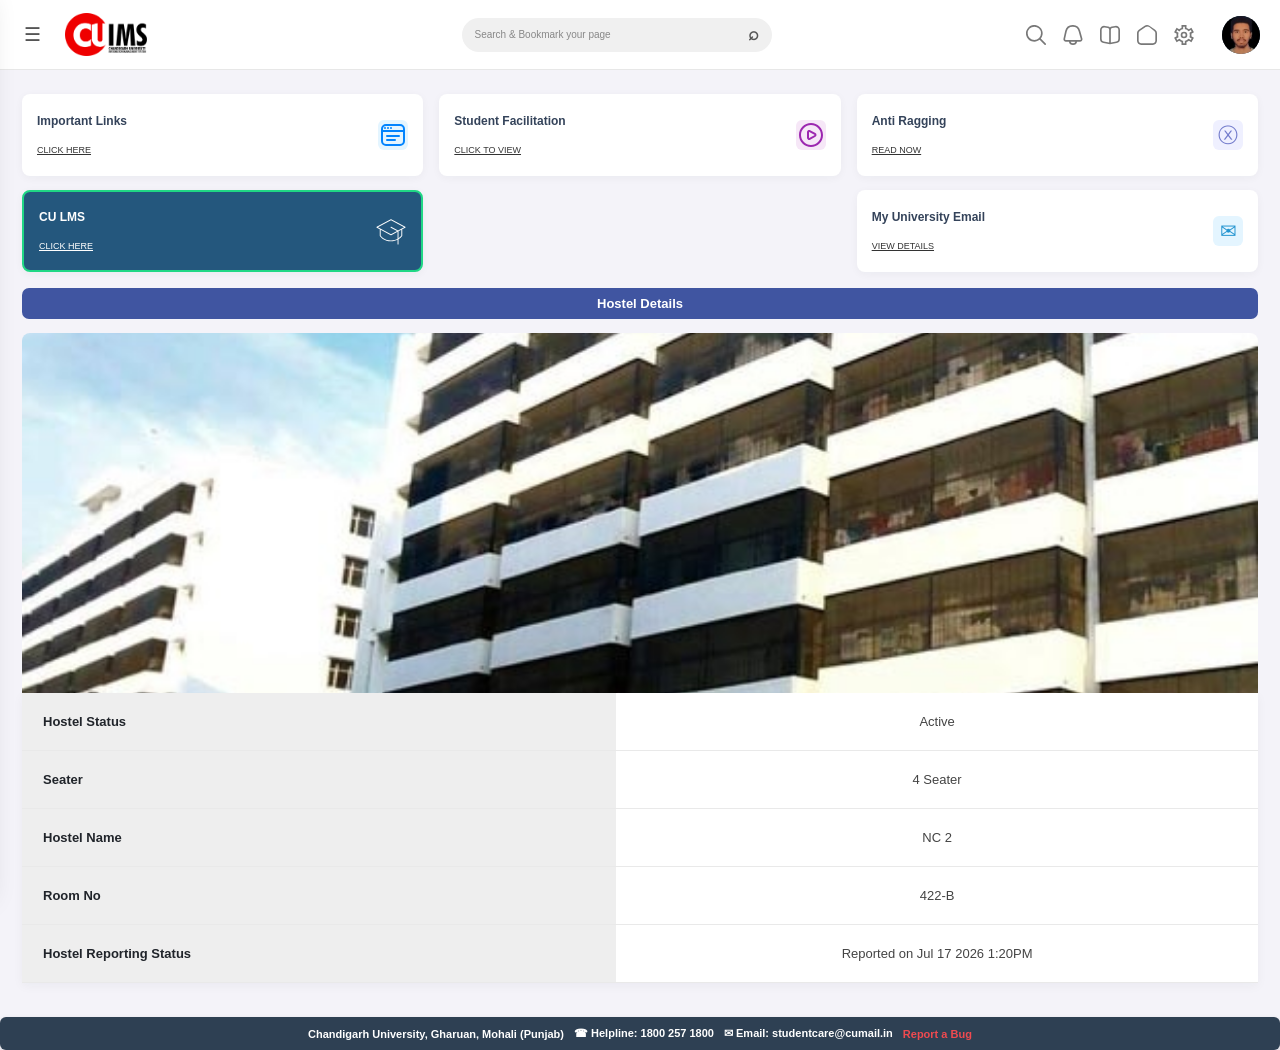
<file: index.html>
<!DOCTYPE html>
<html lang="en">
<head>
  <meta charset="UTF-8">
  <meta name="viewport" content="width=device-width, initial-scale=1.0">
  <meta name="theme-color" content="#c92e31">
  <title>CUIMS — Student Dashboard</title>
  <link rel="stylesheet" href="style.css">
</head>
<body>
  <!-- Demonstration UI only: not connected to the official CUIMS portal. -->
  <nav class="top-nav">
    <button class="hamburger" aria-label="Open menu" id="menuButton">☰</button>
    <img class="cuims-logo" src="assets/cuims-logo.png" alt="CUIMS — Chandigarh University Information Management System">
    <label class="search"><span>Search &amp; Bookmark your page</span><b aria-hidden="true">⌕</b></label>
    <div class="nav-icons" aria-label="Quick navigation">
      <button class="nav-icon" aria-label="Search">
        <svg viewBox="0 0 24 24" aria-hidden="true"><path d="M23.707 22.293l-5.969-5.969a10.016 10.016 0 1 0-1.414 1.414l5.969 5.969a1 1 0 0 0 1.414-1.414ZM10 18a8 8 0 1 1 8-8 8.009 8.009 0 0 1-8 8Z"/></svg>
      </button>
      <button class="nav-icon" aria-label="Notifications">
        <svg viewBox="0 0 24 24" aria-hidden="true"><path d="M23.259 16.2l-2.6-9.371A9.321 9.321 0 0 0 2.576 7.3L.565 16.35A3 3 0 0 0 3.493 20H7.1a5 5 0 0 0 9.8 0h3.47a3 3 0 0 0 2.89-3.8ZM12 22a3 3 0 0 1-2.816-2h5.632A3 3 0 0 1 12 22Zm9.165-4.395a.993.993 0 0 1-.8.395H3.493a1 1 0 0 1-.976-1.217l2.011-9.05a7.321 7.321 0 0 1 14.2-.372l2.6 9.371a.993.993 0 0 1-.162.873Z"/></svg>
      </button>
      <button class="nav-icon" aria-label="Learning resources">
        <svg viewBox="0 0 24 24" aria-hidden="true"><path d="M22.2 2.163a4.992 4.992 0 0 0-4.1-1.081l-3.822.694A4 4 0 0 0 12 3.065a4 4 0 0 0-2.284-1.289L5.9 1.082A5 5 0 0 0 0 6v10.793a5 5 0 0 0 4.105 4.919l6.286 1.143a9 9 0 0 0 3.218 0l6.286-1.143A5 5 0 0 0 24 16.793V6a4.983 4.983 0 0 0-1.8-3.837ZM11 20.928c-.084-.012-.168-.026-.252-.041L4.463 19.745A3 3 0 0 1 2 16.793V6a3 3 0 0 1 3-3 3.081 3.081 0 0 1 .54.049l3.82.7A2 2 0 0 1 11 5.712Zm11-4.135a3 3 0 0 1-2.463 2.952l-6.285 1.142c-.084.015-.168.029-.252.041V5.712a2 2 0 0 1 1.642-1.968l3.821-.7A3 3 0 0 1 22 6Z"/></svg>
      </button>
      <button class="nav-icon" aria-label="Home">
        <svg viewBox="0 0 24 24" aria-hidden="true"><path d="M19 24H5c-2.757 0-5-2.243-5-5V9.724c0-1.665.824-3.215 2.204-4.145L9.203.855c1.699-1.146 3.895-1.146 5.594 0l7 4.724A5 5 0 0 1 24 9.724V19c0 2.757-2.243 5-5 5ZM12 1.997c-.584 0-1.168.172-1.678.517L3.322 7.237A3 3 0 0 0 2 9.724V19c0 1.654 1.346 3 3 3h14c1.654 0 3-1.346 3-3V9.724c0-.999-.494-1.929-1.321-2.486l-6.001-4.724A2.99 2.99 0 0 0 12 1.997Z"/></svg>
      </button>
      <button class="nav-icon" aria-label="Settings">
        <svg viewBox="0 0 24 24" aria-hidden="true"><path d="M15 24H9v-3.513a9 9 0 0 1-2.849-1.646L3.107 20.6l-3-5.2 3.043-1.755a9.1 9.1 0 0 1 0-3.29L.107 8.6l3-5.2 3.044 1.759A9 9 0 0 1 9 3.513V0h6v3.513a9 9 0 0 1 2.849 1.646L20.893 3.4l3 5.2-3.043 1.755a9.1 9.1 0 0 1 0 3.29l3.043 1.755-3 5.2-3.044-1.758A9 9 0 0 1 15 20.487Zm-4-2h2v-3.027l.751-.194a6.984 6.984 0 0 0 3.243-1.875l.543-.553 2.623 1.515 1-1.732-2.62-1.513.206-.746a7.048 7.048 0 0 0 0-3.75l-.206-.746 2.62-1.513-1-1.732-2.623 1.515-.543-.553a6.984 6.984 0 0 0-3.243-1.875L13 5.027V2h-2v3.027l-.751.194A6.984 6.984 0 0 0 7.006 7.1l-.543.553L3.84 6.134l-1 1.732 2.62 1.513-.206.746a7.048 7.048 0 0 0 0 3.75l.206.746-2.62 1.513 1 1.732 2.623-1.515.543.553a6.984 6.984 0 0 0 3.243 1.875l.751.194ZM12 16a4 4 0 1 1 4-4 4 4 0 0 1-4 4Zm0-6a2 2 0 1 0 2 2 2 2 0 0 0-2-2Z"/></svg>
      </button>
    </div>
    <img class="avatar profile-photo" src="assets/profile-photo.jpg" alt="Profile photo">
  </nav>

  <main class="page">
    <section class="quick-links">
      <a class="quick-card" href="#"><div><b>Important Links</b><small>CLICK HERE</small></div><span class="tile-icon blue" aria-hidden="true"><svg viewBox="0 0 24 24"><path d="m19 1h-14a5.006 5.006 0 0 0 -5 5v12a5.006 5.006 0 0 0 5 5h14a5.006 5.006 0 0 0 5-5v-12a5.006 5.006 0 0 0 -5-5zm-14 2h14a3 3 0 0 1 3 3v1h-20v-1a3 3 0 0 1 3-3zm14 18h-14a3 3 0 0 1 -3-3v-9h20v9a3 3 0 0 1 -3 3zm0-8a1 1 0 0 1 -1 1h-12a1 1 0 0 1 0-2h12a1 1 0 0 1 1 1zm-4 4a1 1 0 0 1 -1 1h-8a1 1 0 0 1 0-2h8a1 1 0 0 1 1 1zm-12-12a1 1 0 1 1 1 1 1 1 0 0 1 -1-1zm3 0a1 1 0 1 1 1 1 1 1 0 0 1 -1-1zm3 0a1 1 0 1 1 1 1 1 1 0 0 1 -1-1z" fill="#0284fe"/></svg></span></a>
      <a class="quick-card" href="#"><div><b>Student Facilitation</b><small>CLICK TO VIEW</small></div><span class="tile-icon purple" aria-hidden="true"><svg viewBox="0 0 24 24"><path d="m16.395,10.122l-5.192-2.843c-.673-.379-1.473-.372-2.138.017-.667.39-1.064,1.083-1.064,1.855v5.699c0,.772.397,1.465,1.064,1.855.34.199.714.297,1.087.297.358,0,.716-.091,1.041-.274l5.212-2.854c.687-.386,1.096-1.086,1.096-1.873s-.409-1.487-1.105-1.878Zm-.961,2.003l-5.212,2.855c-.019.01-.077.042-.147-.001-.074-.043-.074-.107-.074-.128v-5.699c0-.021,0-.085.074-.128.027-.016.052-.021.074-.021.036,0,.065.016.083.026l5.192,2.844c.019.011.076.043.076.13s-.058.119-.066.125ZM12,0C5.383,0,0,5.383,0,12s5.383,12,12,12,12-5.383,12-12S18.617,0,12,0Zm0,22c-5.514,0-10-4.486-10-10S6.486,2,12,2s10,4.486,10,10-4.486,10-10,10Z" fill="#9c27b0"/></svg></span></a>
      <a class="quick-card" href="#"><div><b>Anti Ragging</b><small>READ NOW</small></div><span class="tile-icon violet">ⓧ</span></a>
      <a class="quick-card selected" href="#"><div><b>CU LMS</b><small>CLICK HERE</small></div><span class="cap-icon" aria-hidden="true"><svg viewBox="0 0 256 256"><path d="M249.88281,92.4707l-120-64a3.99913,3.99913,0,0,0-3.76562,0l-120,64a4.00022,4.00022,0,0,0,0,7.0586L32,113.3335v52.1206a12.03771,12.03771,0,0,0,2.3916,7.18994C42.03516,182.81494,71.37305,216,128,216c23.07129,0,41.61035-5.50977,56-12.72607V240a4,4,0,0,0,8,0V198.842a106.886,106.886,0,0,0,29.60742-26.197A12.0372,12.0372,0,0,0,224,165.4541V113.3335l25.88281-13.8042a4.00022,4.00022,0,0,0,0-7.0586ZM128,208c-52.91992,0-80.13281-30.74023-87.21289-40.1626A3.93282,3.93282,0,0,1,40,165.4541v-47.854l86.11719,45.9292a4.001,4.001,0,0,0,3.76562,0L184,134.66675v59.574C170.12451,201.86523,151.63281,208,128,208Zm88-42.5459a3.93235,3.93235,0,0,1-.78809,2.38428A97.06518,97.06518,0,0,1,192,189.37671V130.40015l24-12.8Zm-28-41.98755L129.88281,92.4707a4.00012,4.00012,0,0,0-3.76562,7.0586L179.5,128,128,155.4668,16.5,96,128,36.5332,239.5,96Z" fill="#fff"/></svg></span></a>
      <a class="quick-card email-card" href="#"><div><b>My University Email</b><small>VIEW DETAILS</small></div><span class="tile-icon blue">✉</span></a>
    </section>

    <section class="hostel">
      <h1>Hostel Details</h1>
      <img class="hostel-banner" src="assets/hostel-building.jpg" alt="University hostel building">
      <div class="details">
        <div class="detail-row"><strong>Hostel Status</strong><span>Active</span></div>
        <div class="detail-row"><strong>Seater</strong><span>4 Seater</span></div>
        <div class="detail-row"><strong>Hostel Name</strong><span>NC 2</span></div>
        <div class="detail-row"><strong>Room No</strong><span>422-B</span></div>
        <div class="detail-row"><strong>Hostel Reporting Status</strong><span>Reported on Jul 17 2026 1:20PM</span></div>
      </div>
    </section>
  </main>

  <footer class="footer">
    <span>Chandigarh University, Gharuan, Mohali (Punjab)</span>
    <span>☎ Helpline: 1800 257 1800</span>
    <span>✉ Email: studentcare@cumail.in</span>
    <a href="#">Report a Bug</a>
  </footer>
  <div class="android-nav"><span>☰</span><span class="circle"></span><span>‹</span><span>♥</span></div>

  <aside class="side-menu" id="sideMenu">
    <button id="closeMenu" aria-label="Close menu">×</button>
    <h2>CUIMS</h2>
    <a href="#">Dashboard</a><a href="#">Important Links</a><a href="#">Student Facilitation</a><a href="#">CU LMS</a><a href="#">My University Email</a><a href="#">Hostel Details</a>
  </aside>
  <div class="scrim" id="scrim"></div>
  <script src="script.js"></script>
</body>
</html>
</file>
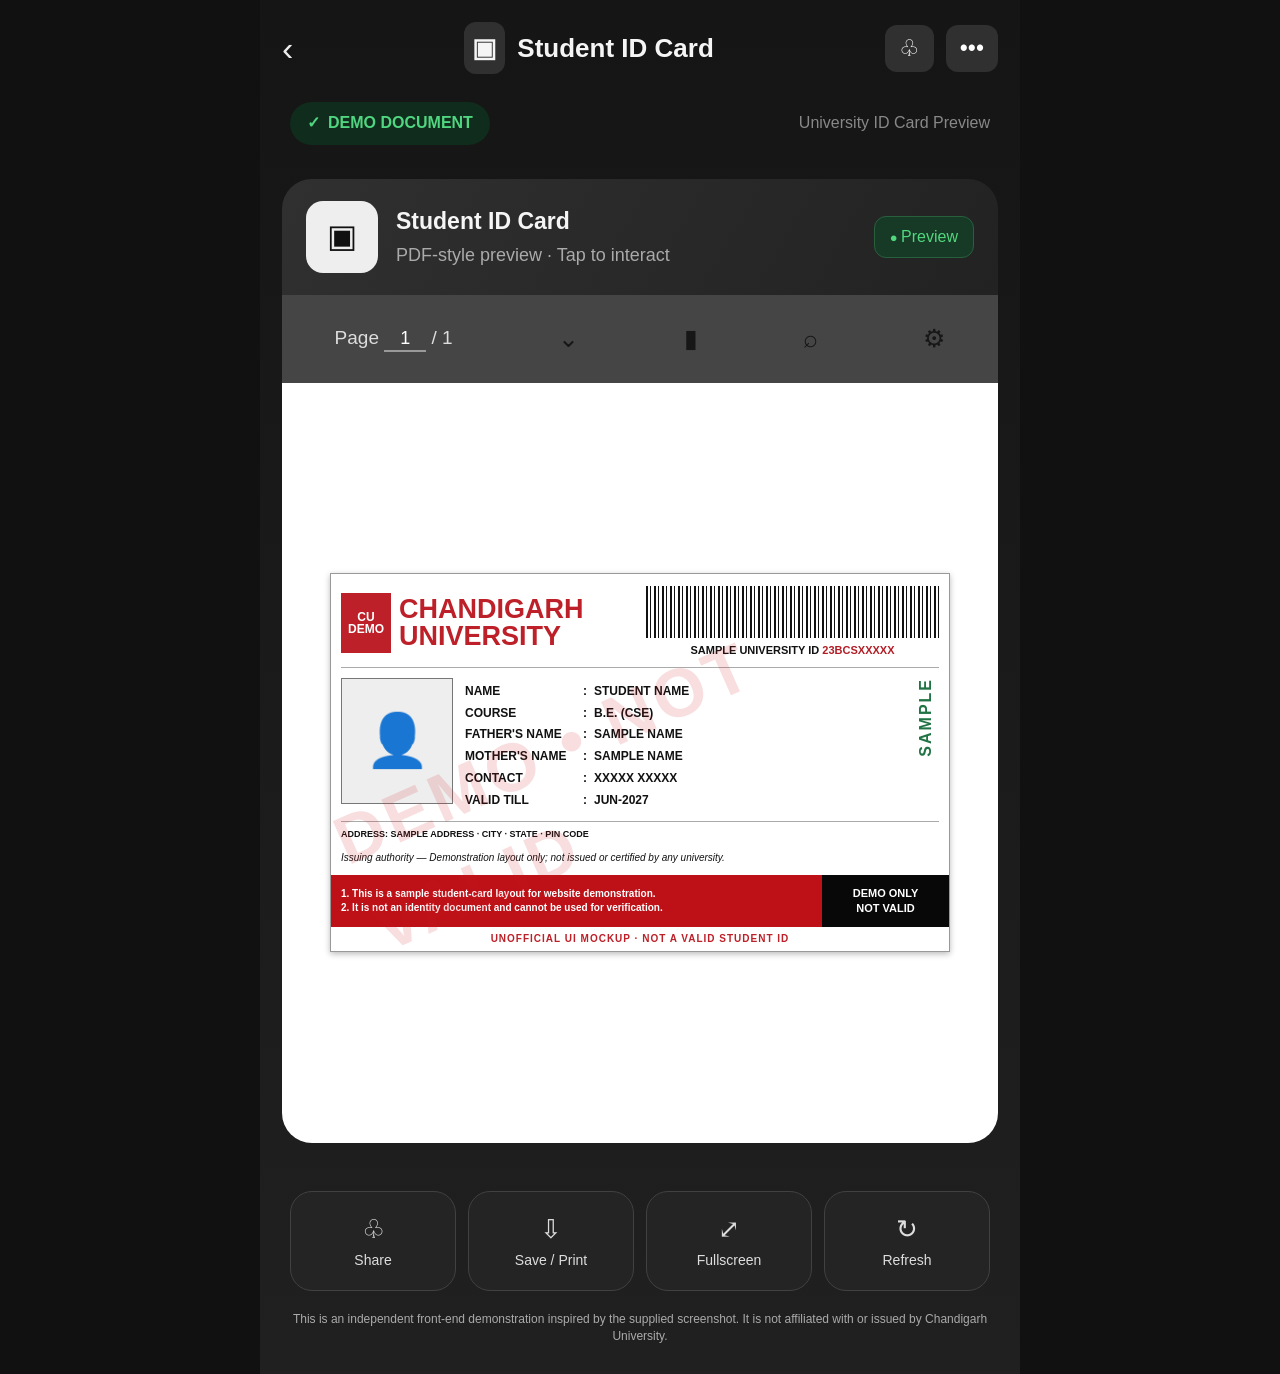
<file: student-id.html>
<!doctype html>
<html lang="en">
<head>
<meta charset="utf-8">
<meta name="viewport" content="width=device-width,initial-scale=1">
<meta name="theme-color" content="#111111">
<title>Student ID Card Preview | Demo</title>
<style>
:root{color-scheme:dark;--bg:#111;--panel:#292929;--muted:#a5a5a5;--green:#38c978;--red:#c91e25}
*{box-sizing:border-box}body{margin:0;background:#111;color:#f5f5f5;font:16px/1.4 Arial,Helvetica,sans-serif}
.viewer{width:min(100%,760px);min-height:100vh;margin:auto;padding:18px 22px 30px;background:linear-gradient(#151515,#202020)}
.topbar{display:flex;align-items:center;justify-content:space-between;gap:12px;padding:4px 0 24px}.back{font-size:34px;line-height:1;color:#eee}.top-title{font-size:clamp(18px,4vw,26px);font-weight:700;display:flex;align-items:center;gap:12px}.top-title span{background:#303030;border-radius:12px;padding:8px}.actions{display:flex;gap:12px}.iconbtn{border:0;border-radius:12px;background:#303030;color:white;font-size:23px;padding:10px 14px}
.meta{display:flex;justify-content:space-between;align-items:center;gap:10px;margin:4px 8px 34px;color:#888}.official{background:#102c1c;color:#50d580;border-radius:28px;padding:10px 17px;font-weight:700}.official:before{content:"✓";margin-right:8px}.filehead{display:flex;align-items:center;justify-content:space-between;gap:12px;background:linear-gradient(120deg,#303030,#222);padding:22px 24px;border-radius:30px 30px 0 0}.fileleft{display:flex;align-items:center;gap:18px}.fileicon{width:72px;height:72px;background:#eee;color:#111;border-radius:17px;display:grid;place-items:center;font-size:32px}.filehead h2{font-size:23px;margin:0 0 6px}.filehead p{margin:0;color:#aaa;font-size:18px}.valid{color:#51d77c;border:1px solid #28603d;background:#173a27;padding:9px 15px;border-radius:12px;white-space:nowrap}.valid:before{content:"● ";font-size:13px}.toolbar{height:88px;background:#454545;display:flex;align-items:center;justify-content:space-around;color:#171717}.page{color:#ddd;font-size:19px}.page input{width:42px;background:transparent;border:0;border-bottom:2px solid #999;color:white;font-size:18px;text-align:center}.tool{font-size:25px}.paper{background:#fff;color:#171717;padding:clamp(20px,5vw,48px) 12px;min-height:760px;display:flex;align-items:center;justify-content:center;border-radius:0 0 30px 30px}.idcard{position:relative;width:100%;max-width:620px;border:1px solid #999;background:#fff;padding:12px 10px 0;overflow:hidden;color:#111;box-shadow:0 2px 6px #bbb}.demo-watermark{position:absolute;inset:0;display:grid;place-items:center;pointer-events:none;z-index:2;font-size:clamp(30px,8vw,68px);font-weight:900;color:#d11b22;opacity:.14;transform:rotate(-24deg);letter-spacing:4px}.cardtop{display:grid;grid-template-columns:1fr 1fr;align-items:center;gap:12px;border-bottom:1px solid #aaa;padding-bottom:8px}.university{display:flex;align-items:center;gap:8px;color:#bd2028;font-weight:900;line-height:1}.crest{width:50px;height:60px;background:#bd2028;color:white;display:grid;place-items:center;font-weight:900;text-align:center;font-size:12px}.university strong{font-size:clamp(17px,4vw,27px)}.barcode{height:52px;background:repeating-linear-gradient(90deg,#111 0 2px,transparent 2px 4px,#111 4px 5px,transparent 5px 8px);margin-bottom:5px}.uid{font-size:11px;font-weight:800;text-align:center}.uid b{color:#b21d25}.details{display:grid;grid-template-columns:112px 1fr 24px;gap:12px;padding:10px 0 7px;align-items:start}.portrait{height:126px;border:1px solid #777;padding:3px;background:#eee;display:grid;place-items:center;font-size:52px;color:#777}.fields{font-size:clamp(9px,2vw,12px);font-weight:700}.field{display:grid;grid-template-columns:115px 8px 1fr;gap:3px;margin:5px 0}.field .key{font-weight:900}.field .value{font-weight:800}.hostel{writing-mode:vertical-rl;transform:rotate(180deg);color:#207344;font-weight:900;letter-spacing:2px}.address{font-size:9px;border-top:1px solid #aaa;padding:6px 0;font-weight:700}.authority{font-size:10px;font-style:italic;padding:5px 0 10px}.cardbottom{display:grid;grid-template-columns:1fr 125px;background:#bd1017;color:white;margin:0 -10px;padding:12px 10px;font-size:10px;font-weight:700}.cardbottom .web{background:#080808;margin:-12px -10px -12px 8px;display:grid;place-content:center;text-align:center;font-size:11px}.demo-note{text-align:center;color:#bd2028;font-size:10px;font-weight:900;letter-spacing:1px;margin:5px 0}.bottom-actions{display:grid;grid-template-columns:repeat(4,1fr);gap:12px;margin:48px 8px 0}.bottom-actions button{min-height:100px;border:1px solid #414141;background:#242424;color:#ddd;border-radius:22px;font-size:14px}.bottom-actions button span{display:block;font-size:26px;margin-bottom:7px}.disclaimer{text-align:center;color:#aaa;font-size:12px;margin:20px 8px 0}
@media(max-width:520px){.viewer{padding:14px 14px 24px}.meta{margin-bottom:26px}.filehead{padding:17px 15px}.fileicon{width:58px;height:58px}.filehead h2{font-size:18px}.filehead p{font-size:14px}.valid{font-size:13px;padding:7px 10px}.toolbar{height:72px}.paper{min-height:600px;padding:20px 6px}.details{grid-template-columns:82px 1fr 16px;gap:7px}.portrait{height:100px;font-size:38px}.field{grid-template-columns:85px 6px 1fr;font-size:8px}.address{font-size:7px}.cardbottom{grid-template-columns:1fr 90px;font-size:8px}.cardbottom .web{font-size:8px}.bottom-actions{gap:7px;margin-top:32px}.bottom-actions button{min-height:82px;font-size:12px}.topbar{padding-bottom:18px}}
</style>
</head>
<body>
<main class="viewer">
<header class="topbar"><div class="back" aria-hidden="true">‹</div><div class="top-title"><span>▣</span> Student ID Card</div><div class="actions"><button class="iconbtn" aria-label="Share" onclick="sharePage()">♧</button><button class="iconbtn" aria-label="More">•••</button></div></header>
<div class="meta"><span class="official">DEMO DOCUMENT</span><span>University ID Card Preview</span></div>
<section class="filehead"><div class="fileleft"><div class="fileicon">▣</div><div><h2>Student ID Card</h2><p>PDF-style preview · Tap to interact</p></div></div><span class="valid">Preview</span></section>
<nav class="toolbar" aria-label="Document controls"><div class="page">Page <input value="1" aria-label="Page number" readonly> / 1</div><span class="tool">⌄</span><span class="tool">▮</span><span class="tool">⌕</span><span class="tool">⚙</span></nav>
<section class="paper"><article class="idcard" aria-label="Demonstration student card">
<div class="demo-watermark">DEMO • NOT VALID</div>
<div class="cardtop"><div class="university"><div class="crest">CU<br>DEMO</div><strong>CHANDIGARH<br>UNIVERSITY</strong></div><div><div class="barcode" aria-hidden="true"></div><div class="uid">SAMPLE UNIVERSITY ID <b>23BCSXXXXX</b></div></div></div>
<div class="details"><div class="portrait" aria-label="Profile placeholder">👤</div><div class="fields">
<div class="field"><span class="key">NAME</span><span>:</span><span class="value">STUDENT NAME</span></div>
<div class="field"><span class="key">COURSE</span><span>:</span><span class="value">B.E. (CSE)</span></div>
<div class="field"><span class="key">FATHER'S NAME</span><span>:</span><span class="value">SAMPLE NAME</span></div>
<div class="field"><span class="key">MOTHER'S NAME</span><span>:</span><span class="value">SAMPLE NAME</span></div>
<div class="field"><span class="key">CONTACT</span><span>:</span><span class="value">XXXXX XXXXX</span></div>
<div class="field"><span class="key">VALID TILL</span><span>:</span><span class="value">JUN-2027</span></div>
</div><div class="hostel">SAMPLE</div></div>
<div class="address">ADDRESS: SAMPLE ADDRESS · CITY · STATE · PIN CODE</div>
<div class="authority">Issuing authority — Demonstration layout only; not issued or certified by any university.</div>
<div class="cardbottom"><div>1. This is a sample student-card layout for website demonstration.<br>2. It is not an identity document and cannot be used for verification.</div><div class="web">DEMO ONLY<br>NOT VALID</div></div>
<div class="demo-note">UNOFFICIAL UI MOCKUP · NOT A VALID STUDENT ID</div>
</article></section>
<section class="bottom-actions"><button onclick="sharePage()"><span>♧</span>Share</button><button onclick="window.print()"><span>⇩</span>Save / Print</button><button onclick="document.querySelector('.paper').classList.toggle('zoom')"><span>⤢</span>Fullscreen</button><button onclick="location.reload()"><span>↻</span>Refresh</button></section>
<p class="disclaimer">This is an independent front-end demonstration inspired by the supplied screenshot. It is not affiliated with or issued by Chandigarh University.</p>
</main>
<script>
function sharePage(){if(navigator.share){navigator.share({title:'Student ID Card Demo',url:location.href}).catch(()=>{});}else if(navigator.clipboard){navigator.clipboard.writeText(location.href).then(()=>alert('Page link copied.'));}else{alert('Use your browser menu to share this page.');}}
document.querySelector('.paper').addEventListener('click',()=>{document.querySelector('.idcard').classList.toggle('focused');});
</script>
<style>
@media print{body,.viewer{background:#fff;color:#111}.topbar,.meta,.filehead,.toolbar,.bottom-actions,.disclaimer{display:none}.paper{min-height:0;padding:0}.idcard{max-width:100%;box-shadow:none}}
.paper.zoom{min-height:85vh}.paper.zoom .idcard{transform:scale(1.04)}
</style>
</body>
</html>
</file>
<file: style.css>
*{box-sizing:border-box}
:root{font-family:Arial,Helvetica,sans-serif;color:#20242a;background:#f4f3f9}
body{margin:0;min-width:320px;background:#f4f3f9}
.top-nav{height:70px;background:#fff;display:flex;align-items:center;padding:0 20px;gap:20px;border-bottom:1px solid #e7e7e7}
.hamburger{border:0;background:none;font-size:19px;color:#555;padding:4px}
.cuims-logo{width:142px;height:43px;object-fit:contain;object-position:left center;flex:0 0 auto}
.search{margin:auto;max-width:310px;width:34%;height:34px;border-radius:20px;background:#f0f0f0;color:#888;display:flex;align-items:center;justify-content:space-between;padding:0 13px;font-size:10px}
.search b{font-size:18px;color:#555}
.nav-icons{display:flex;align-items:center;gap:17px;color:#787878}
.nav-icon{width:20px;height:20px;padding:0;border:0;background:transparent;display:grid;place-items:center;cursor:pointer}
.nav-icon svg{width:20px;height:20px;fill:#787878;display:block}
.avatar{width:38px;height:38px;border-radius:50%;background:#263b53;color:#fff;display:grid;place-items:center;font-size:12px;font-weight:bold;margin-left:8px;flex:0 0 auto}.profile-photo{object-fit:cover;object-position:center 28%;display:block}
.page{padding:20px 22px 22px;max-width:1500px;margin:auto}
.quick-links{display:grid;grid-template-columns:repeat(3,minmax(0,1fr));gap:14px 16px;margin-bottom:16px}
.quick-card{height:68px;background:#fff;border-radius:8px;box-shadow:0 2px 9px #1d26300b;display:flex;align-items:center;justify-content:space-between;padding:12px 15px;text-decoration:none;color:#34435a;min-width:0}
.quick-card b{font-size:12px;display:block;margin-bottom:11px;font-weight:700}
.quick-card small{font-size:9px;color:#333;text-decoration:underline}
.tile-icon{width:30px;height:30px;border-radius:6px;display:grid;place-items:center;font-size:20px}.tile-icon svg{width:24px;height:24px;display:block}
.blue{background:#e4f5ff;color:#2394d0}.purple{background:#f6e7f7;color:#a04bb0}.violet{background:#eff0ff;color:#717acb}
.selected{background:#24577d;color:#fff;border:2px solid #20d785;grid-column:1}
.selected small{color:#fff}.cap-icon{width:30px;height:30px;color:#e5f0f8;display:grid;place-items:center}.cap-icon svg{width:30px;height:30px;display:block}
.email-card{grid-column:3;grid-row:2}
.hostel h1{height:31px;margin:0 0 14px;border-radius:7px;background:#4055a1;color:white;text-align:center;font-size:13px;line-height:31px;font-weight:700}
.hostel-banner{width:100%;height:246px;display:block;object-fit:cover;object-position:center 45%;border-radius:8px 8px 0 0}
.details{background:#fff;box-shadow:0 3px 10px #1d26300b}
.detail-row{min-height:49px;display:grid;grid-template-columns:1fr 1.08fr;border-bottom:1px solid #e9e9e9;font-size:10px}
.detail-row strong{background:#eee;padding:18px 15px;font-weight:600}
.detail-row span{display:flex;align-items:center;justify-content:center;padding:12px;text-align:center;color:#444}
.footer{min-height:33px;background:#2e4053;color:#fff;border-radius:6px;display:flex;justify-content:center;align-items:center;gap:10px;padding:8px 12px;margin:12px auto 0;max-width:100%;font-size:9px;font-weight:600;box-shadow:0 2px 5px #0002}
.footer a{color:#f04a50;text-decoration:none}
.android-nav{display:none}
.side-menu{position:fixed;z-index:5;top:0;bottom:0;left:0;width:min(300px,82vw);background:#fff;padding:25px;transform:translateX(-105%);transition:transform .25s;box-shadow:5px 0 25px #0002}
.side-menu.open{transform:translateX(0)}.side-menu h2{color:#c92f32}.side-menu a{display:block;padding:15px 0;border-bottom:1px solid #eee;color:#334;text-decoration:none}
.side-menu button{float:right;border:0;background:none;font-size:28px}.scrim{display:none;position:fixed;inset:0;background:#0005;z-index:4}.scrim.show{display:block}
@media(min-width:900px){.page{padding-top:24px}.quick-card{height:82px}.hostel-banner{height:360px}.detail-row{font-size:13px;min-height:58px}.detail-row strong{padding:21px}.footer{font-size:11px}}
@media(max-width:600px){
 .top-nav{height:58px;padding:0 8px;gap:8px}.cuims-logo{width:94px;height:34px}.search{width:auto;flex:1;max-width:260px;height:32px;padding:0 10px;font-size:8px}.nav-icons{gap:9px}.nav-icon,.nav-icon svg{width:16px;height:16px}.avatar{width:27px;height:27px;margin-left:2px}
 .page{padding:19px 22px 18px}.quick-links{gap:14px 16px;margin-bottom:16px}.quick-card{height:68px;padding:11px 13px}.quick-card b{font-size:11px}.quick-card small{font-size:8px}.tile-icon{width:28px;height:28px}
 .hostel h1{height:31px;line-height:31px;margin-bottom:14px}.hostel-banner{height:246px;object-fit:cover}.detail-row{min-height:49px;font-size:9px;grid-template-columns:1fr 1.08fr}.detail-row strong{padding:18px 14px}.detail-row span{padding:10px 6px}
 .footer{margin:12px -22px 0;border-radius:5px;gap:6px;font-size:7px;white-space:nowrap;padding:9px 5px}.footer span{overflow:hidden;text-overflow:ellipsis}.footer a{font-size:7px}
 .android-nav{position:fixed;bottom:0;left:0;right:0;height:48px;background:#f4f3f9;display:flex;align-items:center;justify-content:space-around;color:#777;font-size:24px}
 .android-nav .circle{width:17px;height:17px;border:2px solid #777;border-radius:5px}
 body{padding-bottom:48px}
}
@media(max-width:370px){.page{padding-left:12px;padding-right:12px}.quick-links{gap:10px}.quick-card{padding:9px}.quick-card b{font-size:10px}.nav-icons{display:none}.footer{margin-left:-12px;margin-right:-12px;font-size:6px}}
</file>
